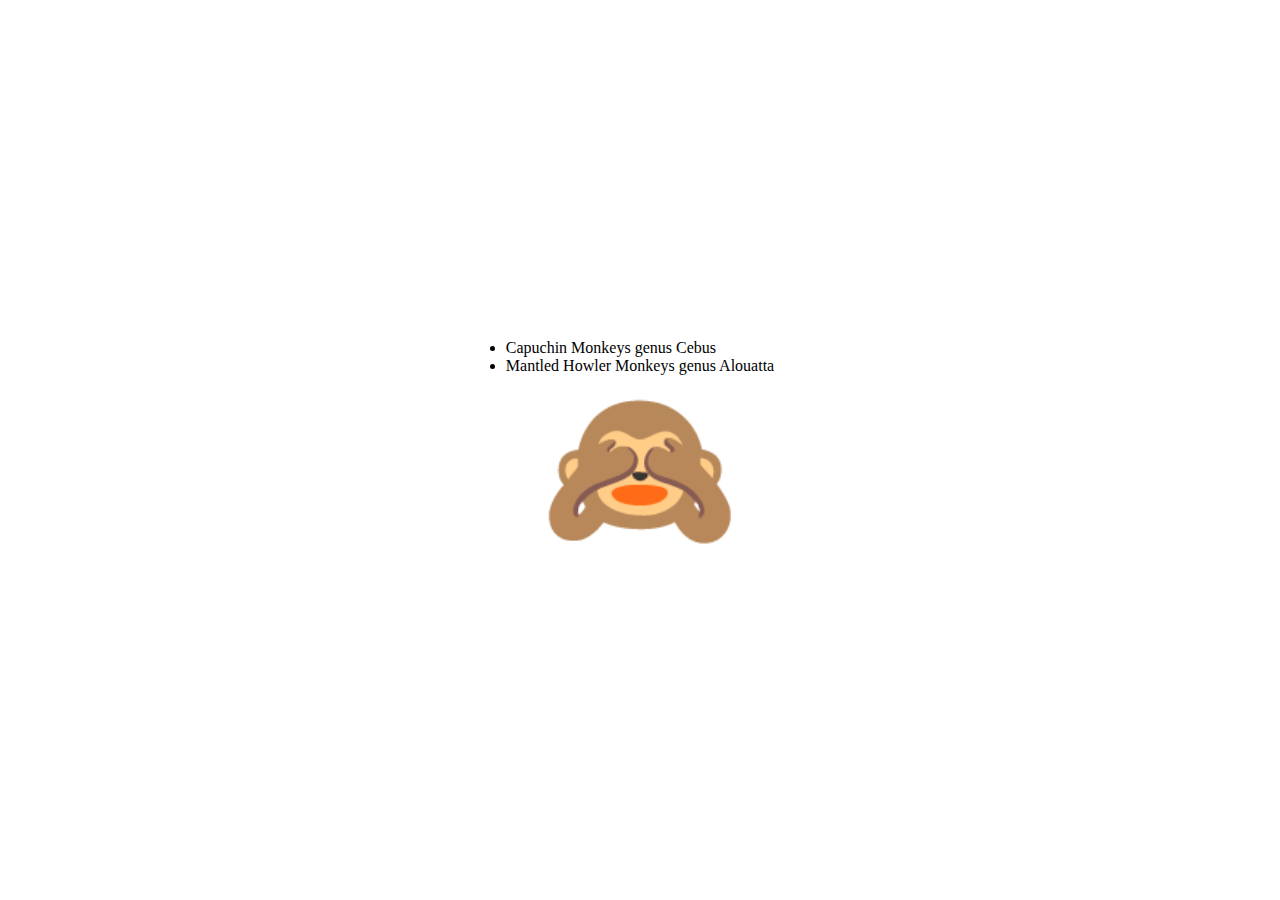
<file: project 1/index.html>
<!DOCTYPE html>
<html lang="en">
<head>
    <meta charset="UTF-8" />
     <meta name="viewport" content="width=device-width,
      initial-scale=1.0"/>
    <title>Monkeys</title>
    <link rel="stylesheet" href="style.css" />
</head>
<body>
     <ul>
    <li>Capuchin Monkeys <span>genus Cebus</span></li>
    <li>Mantled Howler Monkeys <span>genus Alouatta</span></li>
        </ul>
<!-------------emoji---------------------->
    <div class="emoji closed active">🙈</div>
    <div class="emoji open ">🙉</div>
    <script src="app.js"></script>
</body>
</html>
</file>
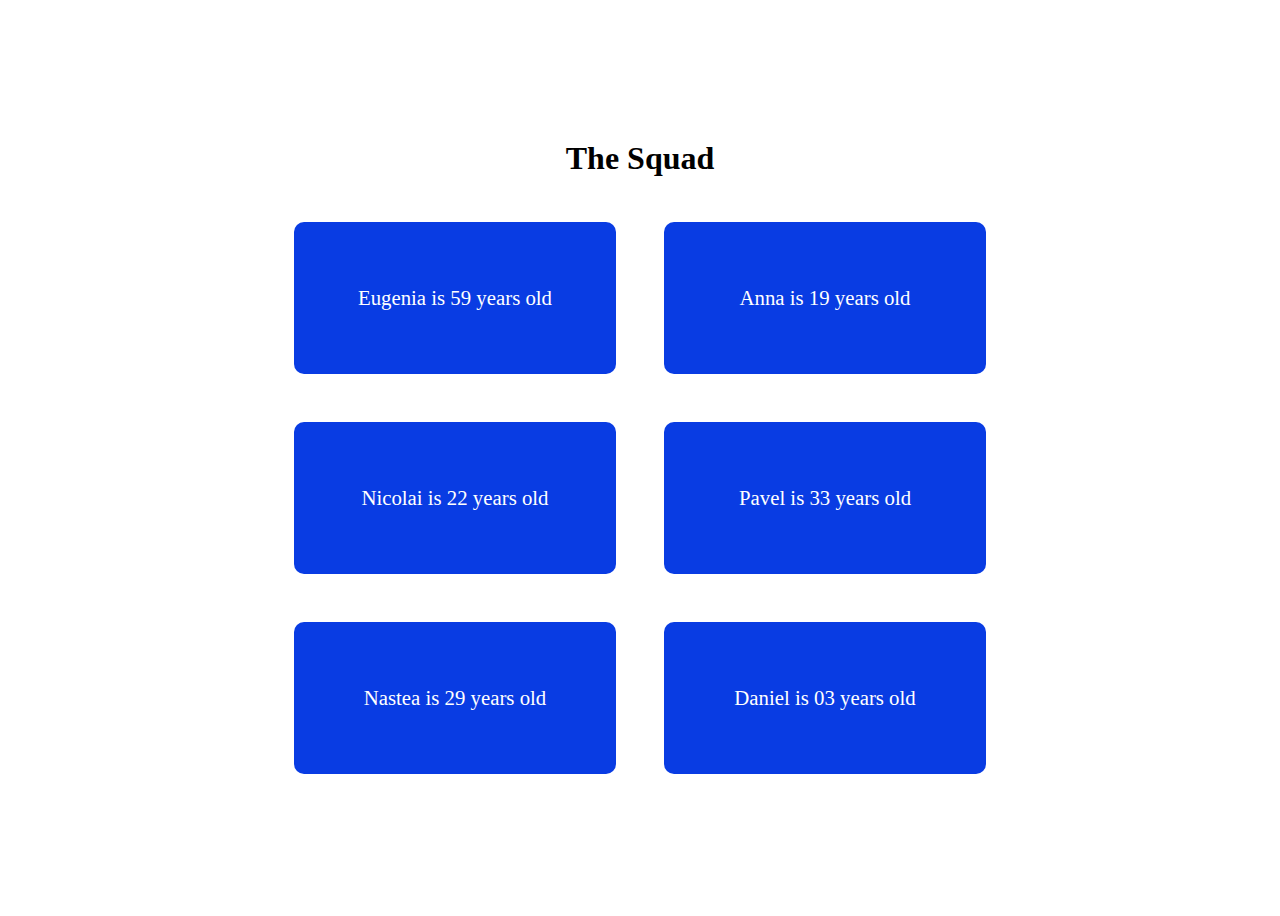
<file: project 2/index.html>
<!DOCTYPE html>
<html lang="en">
<head>
    <meta charset="UTF-8">
    <meta http-equiv="X-UA-Compatible" content="IE=edge">
    <meta name="viewport" content="width=device-width, initial-scale=1.0">
    <title>Document</title>
    <link rel="stylesheet" href="style.css"/>
</head>
<body>
    <h1>The Squad</h1>
    <div id="info"></div>
    <script src="app.js"></script>
    
</body>
</html>
</file>
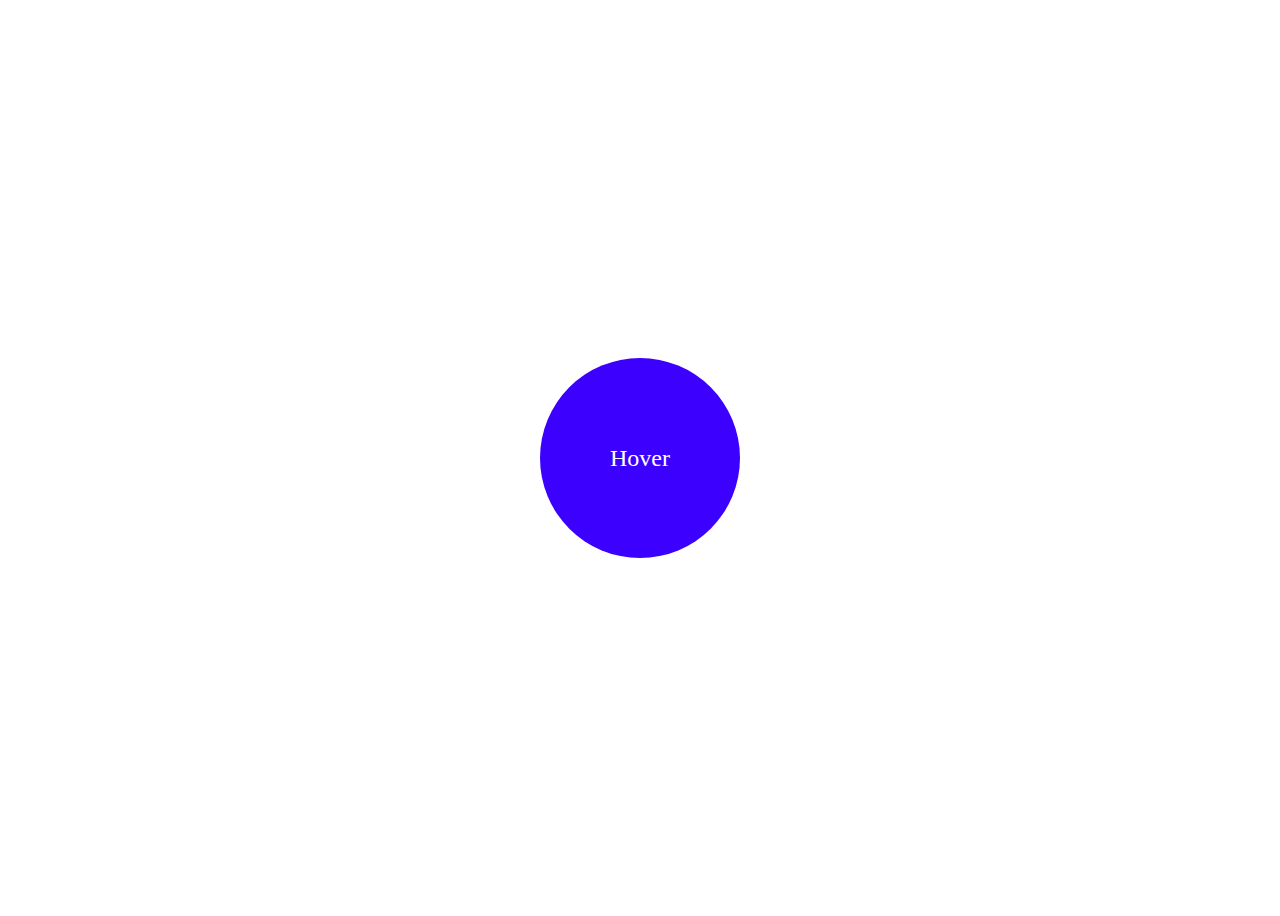
<file: project 3/index.html>
<!DOCTYPE html>
<html lang="en">
<head>
    <meta charset="UTF-8">
    <meta http-equiv="X-UA-Compatible" content="IE=edge">
    <meta name="viewport" content="width=device-width, initial-scale=1.0">
    <title>Document</title>
    <link rel="stylesheet" href="styles.css"/>    
</head>
<body>
    <div id="circle">Hover</div>
    <script src="app.js"></script>
</body>
</html>
</file>
<file: project 1/style.css>
* {
    box-sizing: border-box;
    margin:0;
    padding: 0;
}
body {
    display: flex;
    flex-direction: column;
    justify-content: center;
    align-items: center;
    height: 100vh;
}
.emoji{
    font-size: 10rem;
    cursor: pointer;
    user-select: none;
}
.closed{
    display: none;
}

.open{
    display: none;
}
.active{
    display: block;
}
</file>
<file: project 2/style.css>
*{
    box-sizing: border-box;
    margin: 20;
    padding: 30;
    font-family: 'Trebuchet MS', 
    'Lucida Sans Unicode','Lucida Grande', 
    'Lucida Sans' Arial, sans-serif;
}
body{
    display: flex;
    flex-direction: column;
    justify-content: center;
    align-items: center;
    height: 100vh;

}
#info {
    display: grid;
    grid-template-columns: 1fr 1fr;
   
}
#info div {
    padding: 4rem;
    background-color: rgb(9, 60, 227);
    margin: 1.5rem;
    border-radius: 10px;
    color: #fff;
    font-size: 1.3rem;
    text-align: center;
}
</file>
<file: project 3/styles.css>
* {
    box-sizing: border-box;
    background-color: white;
    margin: 20;
    padding: 30;
    font-family: 'Trebuchet MS', 'Lucida Sans Unicode','Lucida Grande', 
    'Lucida Sans' Arial, sans-serif;
}
body{
    display: flex;
    flex-direction: column;
    justify-content: center;
    align-items: center;
    height: 100vh;
}

#circle {
    display: flex;
    justify-content: center;
    align-items: center; 
    height: 200px;
    width: 200px;
    background: rgb(60, 0, 255);
    border-radius: 100px;
    font-size: 1.5rem;
    color: #fff;
    cursor: pointer;
    transition:cubic-bezier(0.075,0.82,0.165,1) 3s;
}
.hover {
    transform: scale(4);
}
</file>
